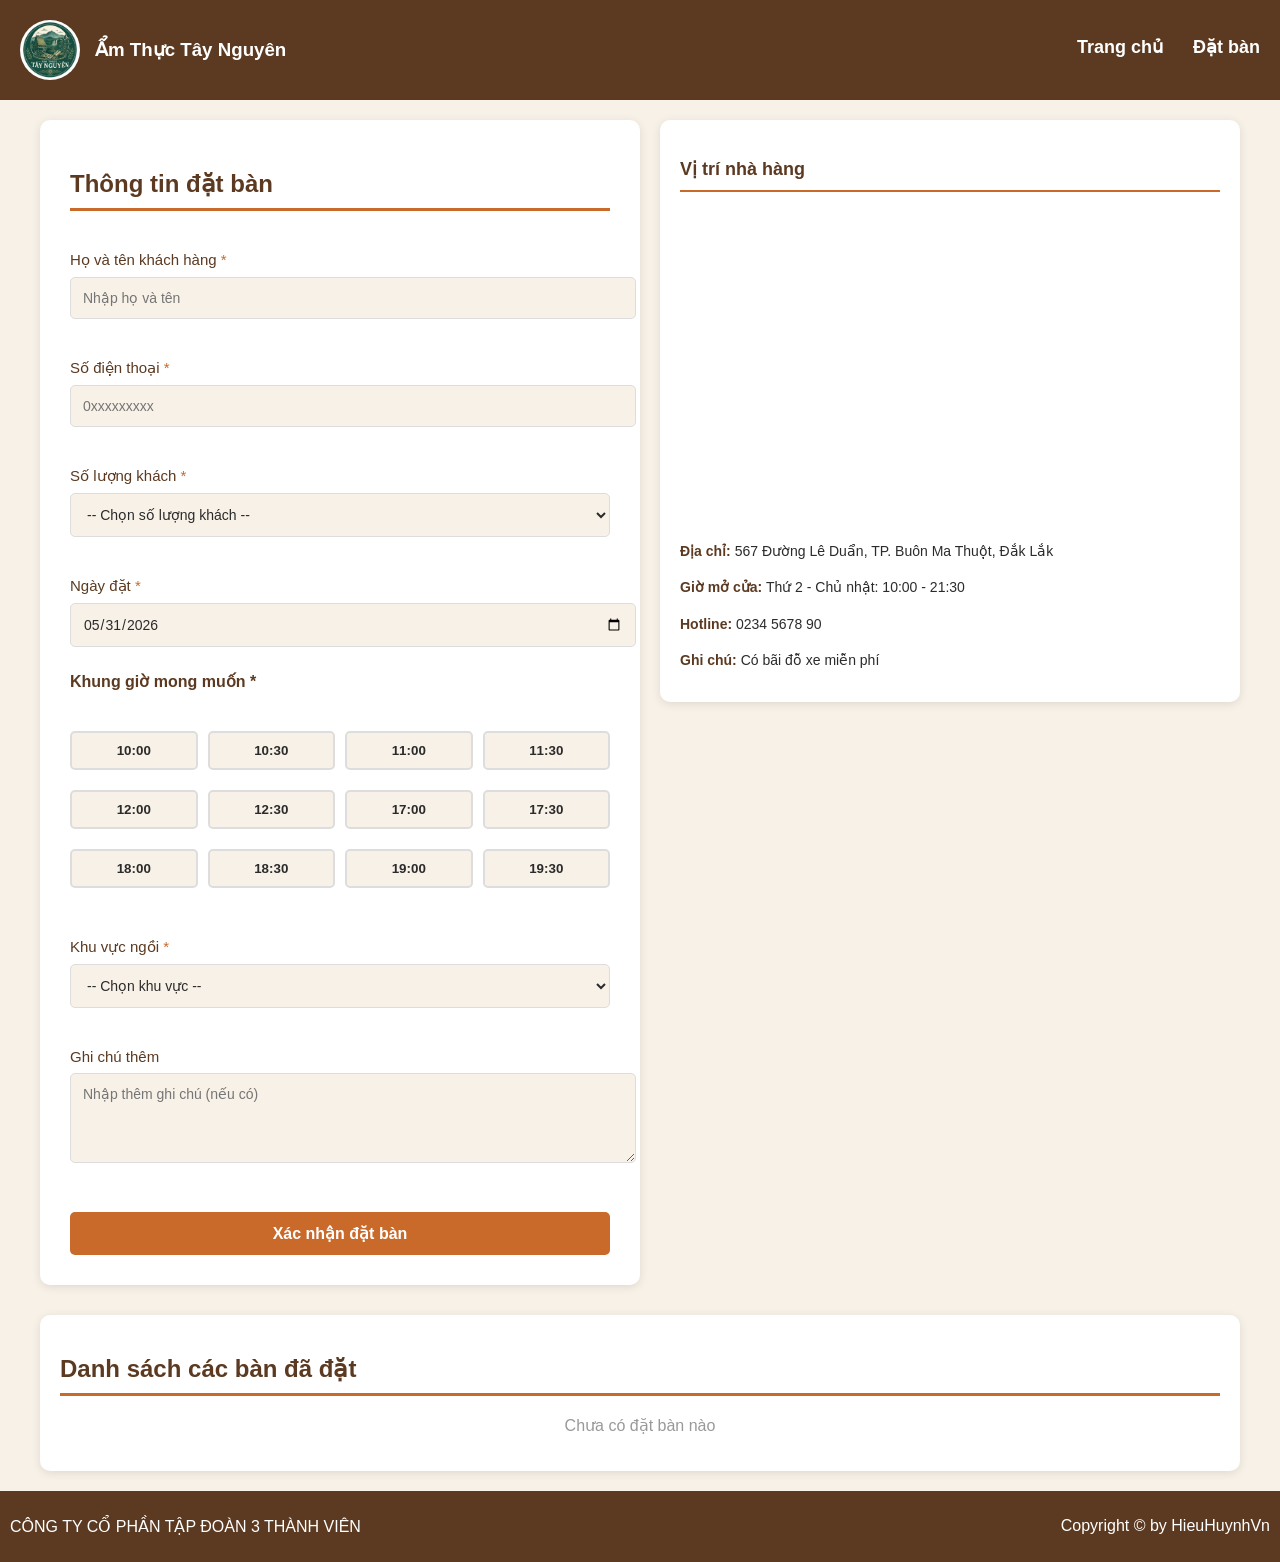
<file: datban.html>
<!DOCTYPE html>
<html lang="vi">
<head>
    <meta charset="UTF-8">
    <meta name="viewport" content="width=device-width, initial-scale=1.0">
    <title>Đặt bàn - Ẩm Thực Tây Nguyên</title>
    <meta name="description" content="Đặt bàn tại nhà hàng Ẩm Thực Tây Nguyên. Chọn ngày, giờ và số lượng khách phù hợp.">
    <link rel="stylesheet" href="datban.css">
</head>
<body>
     <!-- Header -->
        <header id="header">
            <div id="logo-title">
                <img src="./file ảnh/logo.png" alt="Logo Ẩm Thực Tây Nguyên">
                <h3>Ẩm Thực Tây Nguyên</h3>
            </div>
            <nav id="nav">
                <ul>
                    <li><a href="index.html">Trang chủ</a></li>
                    <li><a href="datban.html">Đặt bàn</a></li>
                </ul>
            </nav>
        </header>
    <div id="wrapper">
        <!-- Main Content -->
        <main id="main-content">
            <section class="reservation-section">
                <h2>Thông tin đặt bàn</h2>
                
                <form id="reservation-form">
                    <!-- Họ và tên khách hàng -->
                    <fieldset>
                        <label for="customer-name">Họ và tên khách hàng <span aria-label="bắt buộc">*</span></label>
                        <input type="text" id="customer-name" name="customer-name" placeholder="Nhập họ và tên" required>
                    </fieldset>

                    <!-- Số điện thoại -->
                    <fieldset>
                        <label for="phone">Số điện thoại <span aria-label="bắt buộc">*</span></label>
                        <input type="tel" id="phone" name="phone" placeholder="0xxxxxxxxx" required>
                    </fieldset>

                    <!-- Số lượng khách -->
                    <fieldset>
                        <label for="guest-count">Số lượng khách <span aria-label="bắt buộc">*</span></label>
                        <select id="guest-count" name="guest-count" required>
                            <option value="">-- Chọn số lượng khách --</option>
                            <option value="1">1 người</option>
                            <option value="2">2 người</option>
                            <option value="3">3 người</option>
                            <option value="4">4 người</option>
                            <option value="5">5 người</option>
                            <option value="6">6 người</option>
                            <option value="7">7 người</option>
                            <option value="8">8 người</option>
                            <option value="9">9 người</option>
                            <option value="10">10+ người</option>
                        </select>
                    </fieldset>

                    <!-- Ngày đặt -->
                    <fieldset>
                        <label for="reservation-date">Ngày đặt <span aria-label="bắt buộc">*</span></label>
                        <input type="date" id="reservation-date" name="reservation-date" value="2026-05-31" required>
                    </fieldset>

                    <!-- Khung giờ mong muốn -->
                    <fieldset>
                        <legend>Khung giờ mong muốn <span aria-label="bắt buộc">*</span></legend>
                        <div class="time-slot-group">
                            <button type="button" class="time-slot" data-time="10:00">10:00</button>
                            <button type="button" class="time-slot" data-time="10:30">10:30</button>
                            <button type="button" class="time-slot" data-time="11:00">11:00</button>
                            <button type="button" class="time-slot" data-time="11:30">11:30</button>
                            <button type="button" class="time-slot" data-time="12:00">12:00</button>
                            <button type="button" class="time-slot" data-time="12:30">12:30</button>
                            <button type="button" class="time-slot" data-time="17:00">17:00</button>
                            <button type="button" class="time-slot" data-time="17:30">17:30</button>
                            <button type="button" class="time-slot" data-time="18:00">18:00</button>
                            <button type="button" class="time-slot" data-time="18:30">18:30</button>
                            <button type="button" class="time-slot" data-time="19:00">19:00</button>
                            <button type="button" class="time-slot" data-time="19:30">19:30</button>
                        </div>
                        <input type="hidden" id="selected-time" name="selected-time" required>
                    </fieldset>

                    <!-- Khu vực ngồi -->
                    <fieldset>
                        <label for="seating-area">Khu vực ngồi <span aria-label="bắt buộc">*</span></label>
                        <select id="seating-area" name="seating-area" required>
                            <option value="">-- Chọn khu vực --</option>
                            <option value="indoor">Khu sân vườn (ngoài trời)</option>
                            <option value="indoor">Khu trong nhà</option>
                            <option value="indoor">Khu VIP (có máy lạnh)</option>
                        </select>
                    </fieldset>

                    <!-- Ghi chú thêm -->
                    <fieldset>
                        <label for="notes">Ghi chú thêm</label>
                        <textarea id="notes" name="notes" placeholder="Nhập thêm ghi chú (nếu có)" rows="4"></textarea>
                    </fieldset>

                    <!-- Nút submit -->
                    <button type="submit" id="submit-btn">Xác nhận đặt bàn</button>
                </form>
            </section>

            <!-- Thông tin nhà hàng -->
            <aside class="restaurant-info">
                <h3>Vị trí nhà hàng</h3>
                <iframe id="map-container"
                    src="https://www.google.com/maps?q=567+Lê+Duẩn+Buôn+Ma+Thuột&output=embed">
                </iframe>
                <p><strong>Địa chỉ:</strong> 567 Đường Lê Duẩn, TP. Buôn Ma Thuột, Đắk Lắk</p>
                <p><strong>Giờ mở cửa:</strong> Thứ 2 - Chủ nhật: 10:00 - 21:30</p>
                <p><strong>Hotline:</strong> 0234 5678 90</p>
                <p><strong>Ghi chú:</strong> Có bãi đỗ xe miễn phí</p>
            </aside>
        </main>

        <!-- Danh sách các bàn đã đặt -->
        <section style="margin-top: 30px; background: white; padding: 20px; border-radius: 10px; box-shadow: 0 2px 10px rgba(0, 0, 0, 0.1);">
            <h2 style="color: #5C3A21; margin-bottom: 20px; font-size: 24px; border-bottom: 3px solid #C96A2B; padding-bottom: 10px;">Danh sách các bàn đã đặt</h2>
            <div id="reservations-list"></div>
        </section>
    </div>
    <div id="footer">
        <p>CÔNG TY CỔ PHẦN TẬP ĐOÀN 3 THÀNH VIÊN</p>
        <p>Copyright &copy; by HieuHuynhVn</p>
    </div>
    <script src="jquery-4.0.0.js"></script>
    <script src="script.js"></script>
</body>
</html>
</file>
<file: datban.css>
#wrapper {
    max-width: 1200px;
    margin: 0 auto;
    padding: 0 20px;
}
body {
  background: #f8f1e7;
  font-family: Arial, sans-serif;
  color: #2b2b2b;
  position: relative;
  margin: 0;
  padding: 0;
  min-height: 100vh; /* Đảm bảo body luôn cao bằng toàn bộ màn hình trình duyệt */
}
/* Tạo lớp nền phủ kín toàn bộ trang web */
body::before {
  content: "";
  position: fixed; /* Giữ ảnh cố định khi cuộn trang, phủ kín màn hình */
  top: 0;
  left: 0;
  width: 100vw; /* Rộng 100% màn hình */
  height: 100vh; /* Cao 100% màn hình */
  background-image: url(https://baotangthegioicaphe.com/Data/Sites/1/media/home-ft-image.jpeg);
  background-size: cover;
  background-position: center;
  background-repeat: no-repeat;
  opacity: 0.5; /* Độ mờ ảnh nền (chỉnh từ 0.1 đến 1 tùy ý bạn) */
  z-index: -1; /* Đẩy xuống dưới cùng để không che chữ và card */
}
#logo-title{
    display: flex;
    align-items: center;
    gap: 15px;
}
#logo-title img{
    width: 60px;
    height: 60px;
    border-radius: 50%;
    object-fit: cover;
}
#header{
    background : #5C3A21;
    color: white;
    padding: 20px;
    margin-bottom: 20px;
    display: flex;
    justify-content: space-between;
}
#hader h3{
    margin-bottom: 20px;
}
#main-content{
    display: flex;
    flex-wrap: wrap;
    min-height: 500px;
    gap: 20px;
    
}
#sidebar{
    flex-basis: 30%;
}
#content{
    flex-basis: 70%;
    display: flex;
    flex-wrap: wrap;
    gap: 20px;
}
#footer{
    background : #5C3A21;
    color: white;
    padding: 10px;
    margin-top: 20px;
}
.card{
    width: 250px;
    background: white;
    border-radius: 10px;
    padding: 15px;
    text-align: center;
    transition: 0.3s;
}
.card:hover{
    transform: translateY(-5px);
    box-shadow: 0 0 15px gray
}
.card img{
    width: 100%;
    height: 200px;
    object-fit:cover;
    border-radius: 5px;
}
#footer{
    background: #5C3A21;
    color: white;
    padding: 10px;
    margin-top: 20px;

    display: flex;
    justify-content: space-between;
    flex-wrap: wrap;
}
#sidebar{
    flex-basis: 30%;
    border-radius: 10px;
    padding: 15px;
    overflow: hidden;
}
#sidebar ul{
    list-style: none;
    padding: 0;
    margin-top: 0px;
}
#sidebar ul li{
    margin-bottom: 5px;
}
#sidebar ul li a{
    display: block;
    padding: 10px;
    background: #C96A2B;
    color: white;
    text-decoration: none;
    border-radius: 5px;
}

#sidebar ul li a:hover{
    background: #556B2F;
    border-radius: 5px;
    transform: translateY(-5px);
    box-shadow: 0 0 10px gray
}
#nav ul{
    display: flex;
    list-style: none;
    justify-content: center;
    gap: 30px;
}
#nav ul li a{
    color: white;
    text-decoration: none;
    font-size: 18px;
    font-weight: bold;
}
#nav ul li a:hover{
    color: #556B2F;
}
button{
    background: #C96A2B;
    color: white;
    border: none;
    padding: 10px 15px;
    border-radius: 5px;
    cursor: pointer;
    transition: 0.3s;
    margin-top: 10px;
}
button:hover{
    background:#556B2F;
}
a, button, .card{
    transition: 0.3s;
}
#content{
    align-items: center;
}

/* ===== RESERVATION FORM STYLING ===== */
.reservation-section {
    flex-basis: 45%;
    background: white;
    border-radius: 10px;
    padding: 30px;
    box-shadow: 0 2px 10px rgba(0, 0, 0, 0.1);
}

.reservation-section h2 {
    color: #5C3A21;
    margin-bottom: 25px;
    font-size: 24px;
    border-bottom: 3px solid #C96A2B;
    padding-bottom: 10px;
}

#reservation-form fieldset {
    border: none;
    padding: 15px 0;
    margin: 0;
}

#reservation-form legend {
    color: #5C3A21;
    font-weight: bold;
    font-size: 16px;
    padding: 0;
    margin-bottom: 15px;
}

#reservation-form label {
    display: block;
    color: #5C3A21;
    font-weight: 500;
    margin-bottom: 8px;
    font-size: 15px;
}

#reservation-form label span {
    color: #C96A2B;
}

#reservation-form input[type="text"],
#reservation-form input[type="tel"],
#reservation-form input[type="date"],
#reservation-form select,
#reservation-form textarea {
    width: 100%;
    padding: 12px;
    border: 1px solid #DDD;
    border-radius: 5px;
    font-family: Arial, sans-serif;
    font-size: 14px;
    background: #F8F1E7;
    color: #2B2B2B;
    transition: 0.3s;
    margin-bottom: 10px;
}

#reservation-form input[type="text"]:focus,
#reservation-form input[type="tel"]:focus,
#reservation-form input[type="date"]:focus,
#reservation-form select:focus,
#reservation-form textarea:focus {
    outline: none;
    border-color: #C96A2B;
    background: white;
    box-shadow: 0 0 8px rgba(201, 106, 43, 0.2);
}

/* ===== TIME SLOT BUTTONS ===== */
.time-slot-group {
    display: grid;
    grid-template-columns: repeat(4, 1fr);
    gap: 10px;
    margin-bottom: 20px;
}

.time-slot {
    background: #F8F1E7;
    border: 2px solid #DDD;
    color: #2B2B2B;
    padding: 10px;
    border-radius: 5px;
    cursor: pointer;
    font-weight: bold;
    transition: 0.3s;
}

.time-slot:hover {
    border-color: #C96A2B;
    background: #C96A2B;
    color: white;
    transform: translateY(-2px);
}

.time-slot.active {
    background: #C96A2B;
    color: white;
    border-color: #C96A2B;
}

/* ===== SUBMIT BUTTON ===== */
#submit-btn {
    background: #C96A2B;
    color: white;
    border: none;
    padding: 12px 30px;
    font-size: 16px;
    font-weight: bold;
    border-radius: 5px;
    cursor: pointer;
    width: 100%;
    transition: 0.3s;
    margin-top: 20px;
}

#submit-btn:hover {
    background: #556B2F;
    transform: translateY(-3px);
    box-shadow: 0 5px 15px rgba(0, 0, 0, 0.2);
}

/* ===== RESTAURANT INFO ASIDE ===== */
.restaurant-info {
    flex-basis: 45%;
    background: white;
    border-radius: 10px;
    padding: 20px;
    box-shadow: 0 2px 10px rgba(0, 0, 0, 0.1);
    height: fit-content;
}

.restaurant-info h3 {
    color: #5C3A21;
    margin-bottom: 15px;
    font-size: 18px;
    border-bottom: 2px solid #C96A2B;
    padding-bottom: 10px;
}

#map-container {
    width: 100%;
    height: 300px;
    margin-bottom: 15px;
    border-radius: 5px;
    overflow: hidden;
    border: none;
}

.restaurant-info p {
    color: #2B2B2B;
    font-size: 14px;
    line-height: 1.6;
    margin-bottom: 10px;
}

.restaurant-info strong {
    color: #5C3A21;
}

/* ===== RESPONSIVE MEDIA QUERIES ===== */
@media (max-width: 1024px) {
    .reservation-section {
        flex-basis: 48%;
    }
    
    .restaurant-info {
        flex-basis: 48%;
    }
    
    #main-content {
        min-height: auto;
    }
}

@media (max-width: 768px) {
    .reservation-section {
        flex-basis: 100%;
    }
    
    .restaurant-info {
        flex-basis: 100%;
    }
    
    .time-slot-group {
        grid-template-columns: repeat(3, 1fr);
    }
    
    #reservation-form input[type="text"],
    #reservation-form input[type="tel"],
    #reservation-form input[type="date"],
    #reservation-form select,
    #reservation-form textarea {
        padding: 10px;
        font-size: 13px;
    }
    
    .reservation-section {
        padding: 20px;
    }
}

/* ===== RESERVATIONS LIST STYLING ===== */
#reservations-list table {
    width: 100%;
    border-collapse: collapse;
}

#reservations-list thead {
    background: #C96A2B;
    color: white;
}

#reservations-list th {
    padding: 12px;
    border: 1px solid #ddd;
    text-align: left;
    font-weight: bold;
}

#reservations-list td {
    padding: 10px 12px;
    border: 1px solid #ddd;
}

#reservations-list tbody tr:nth-child(even) {
    background: #F8F1E7;
}

#reservations-list tbody tr:hover {
    background: #FFF3E0;
}
</file>
